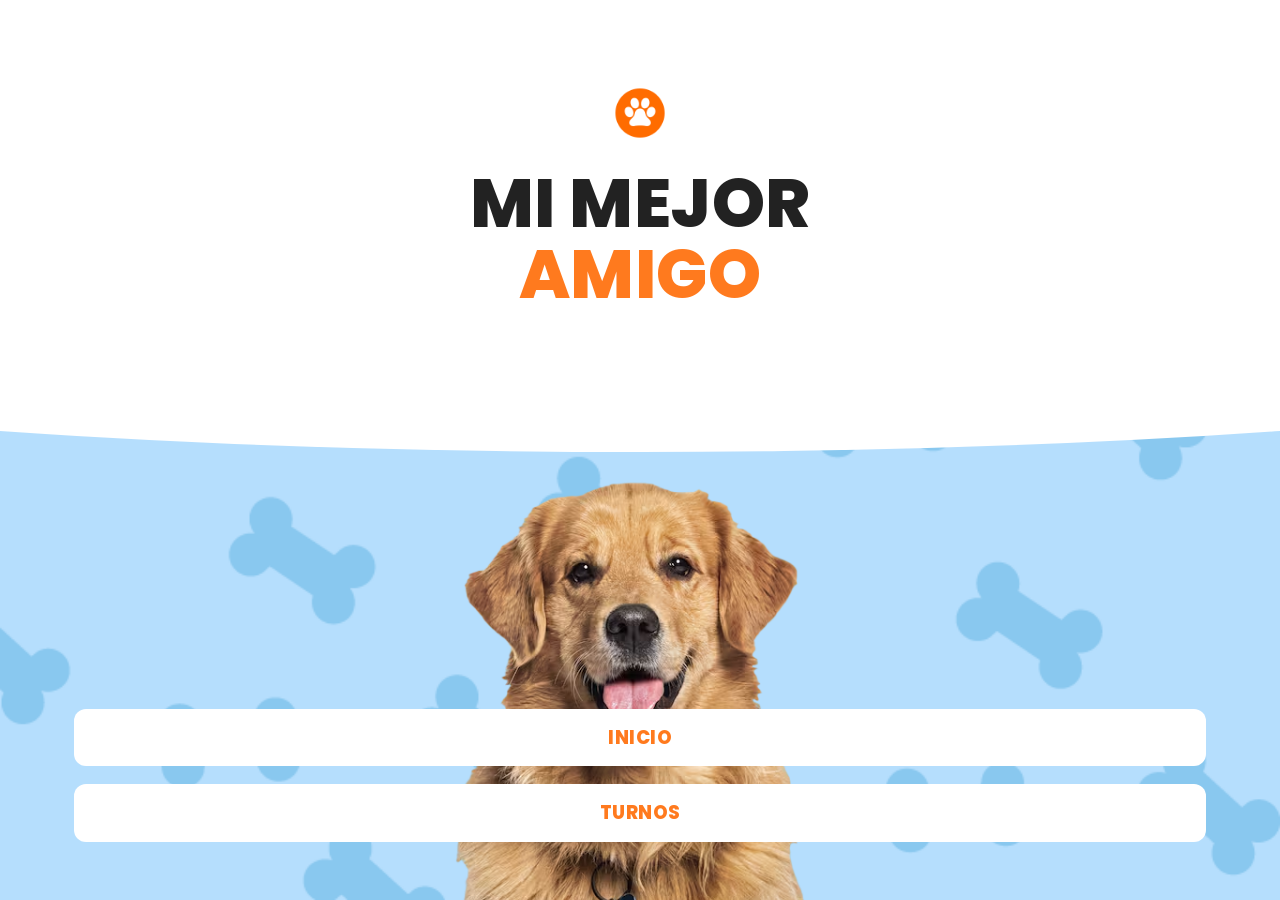
<file: index.html>
<!DOCTYPE html>
<html lang="es">
<head>
  <meta charset="UTF-8">
  <meta name="viewport" content="width=device-width, initial-scale=1.0">
  <title>Mi Mejor Amigo | Bienvenida</title>

  <!-- Bootstrap 5 -->
  <link href="https://cdn.jsdelivr.net/npm/bootstrap@5.3.3/dist/css/bootstrap.min.css" rel="stylesheet">

  <!-- Google Fonts -->
  <link rel="preconnect" href="https://fonts.googleapis.com">
  <link href="https://fonts.googleapis.com/css2?family=Poppins:wght@500;700;800&display=swap" rel="stylesheet">

  <!-- Nuestro CSS -->
  <link rel="stylesheet" href="css/style.css">
</head>
<body>

  <main class="welcome-page">

    <!-- SECCIÓN SUPERIOR: LOGO + TÍTULO -->
    <header class="top-section">
      <figure class="icon-circle">
        <img src="img/iconos/icono-pata.png" alt="Icono pata Mi Mejor Amigo">
      </figure>

      <h1 class="brand-title">
        MI MEJOR<br>
        <span class="brand-highlight">AMIGO</span>
      </h1>
    </header>

    <!-- SECCIÓN INFERIOR: FONDO CELESTE + PERRO + BOTONES -->
    <section class="bottom-section">

      <!-- Forma blanca orgánica detrás del perro -->
      <span class="white-blob" aria-hidden="true"></span>

      <!-- Foto del perro -->
      <img src="img/animales/perro.png" alt="Perro labrador" class="dog-img">

      <!-- Botones -->
      <nav class="welcome-buttons">
        <a href="inicio.html" class="btn-welcome">INICIO</a>
        <a href="inicio.html#turnos" class="btn-welcome">TURNOS</a>
      </nav>

    </section>

  </main>

  <script src="https://cdn.jsdelivr.net/npm/bootstrap@5.3.3/dist/js/bootstrap.bundle.min.js"></script>
</body>
</html>
</file>
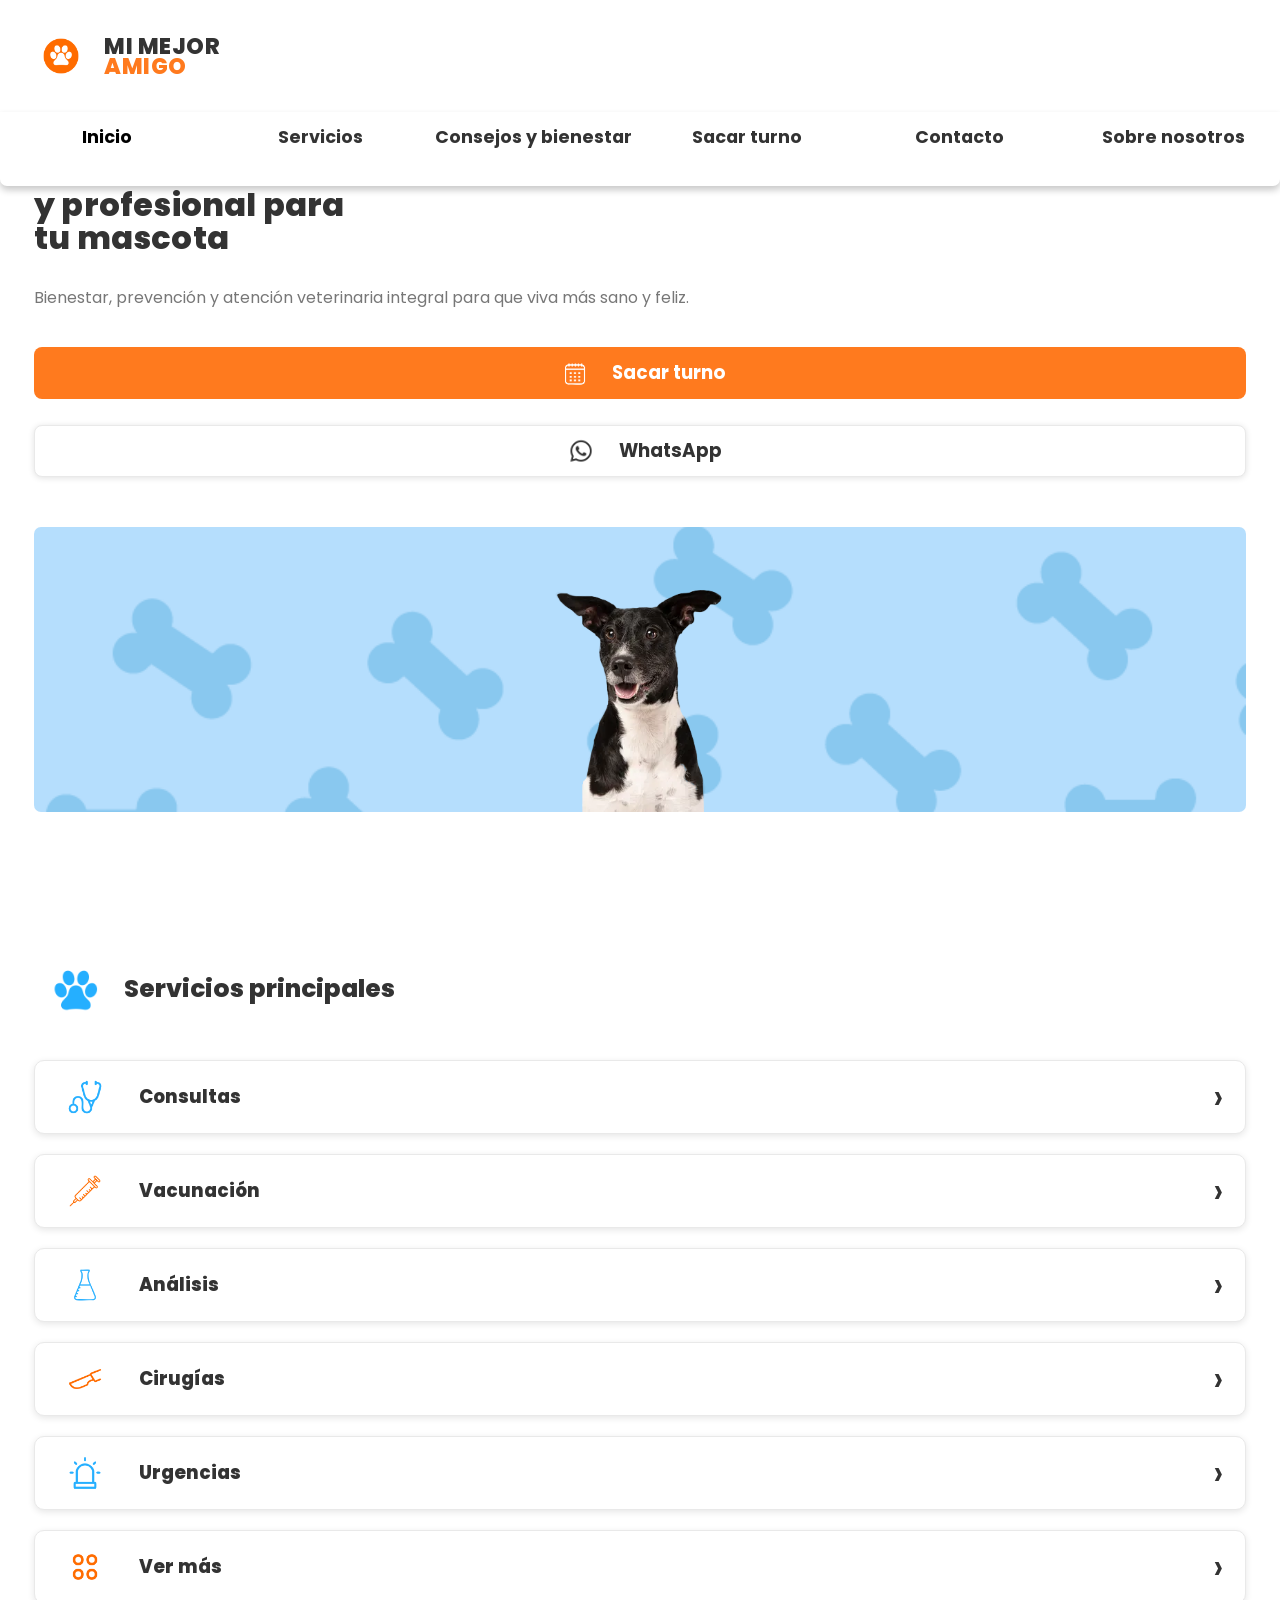
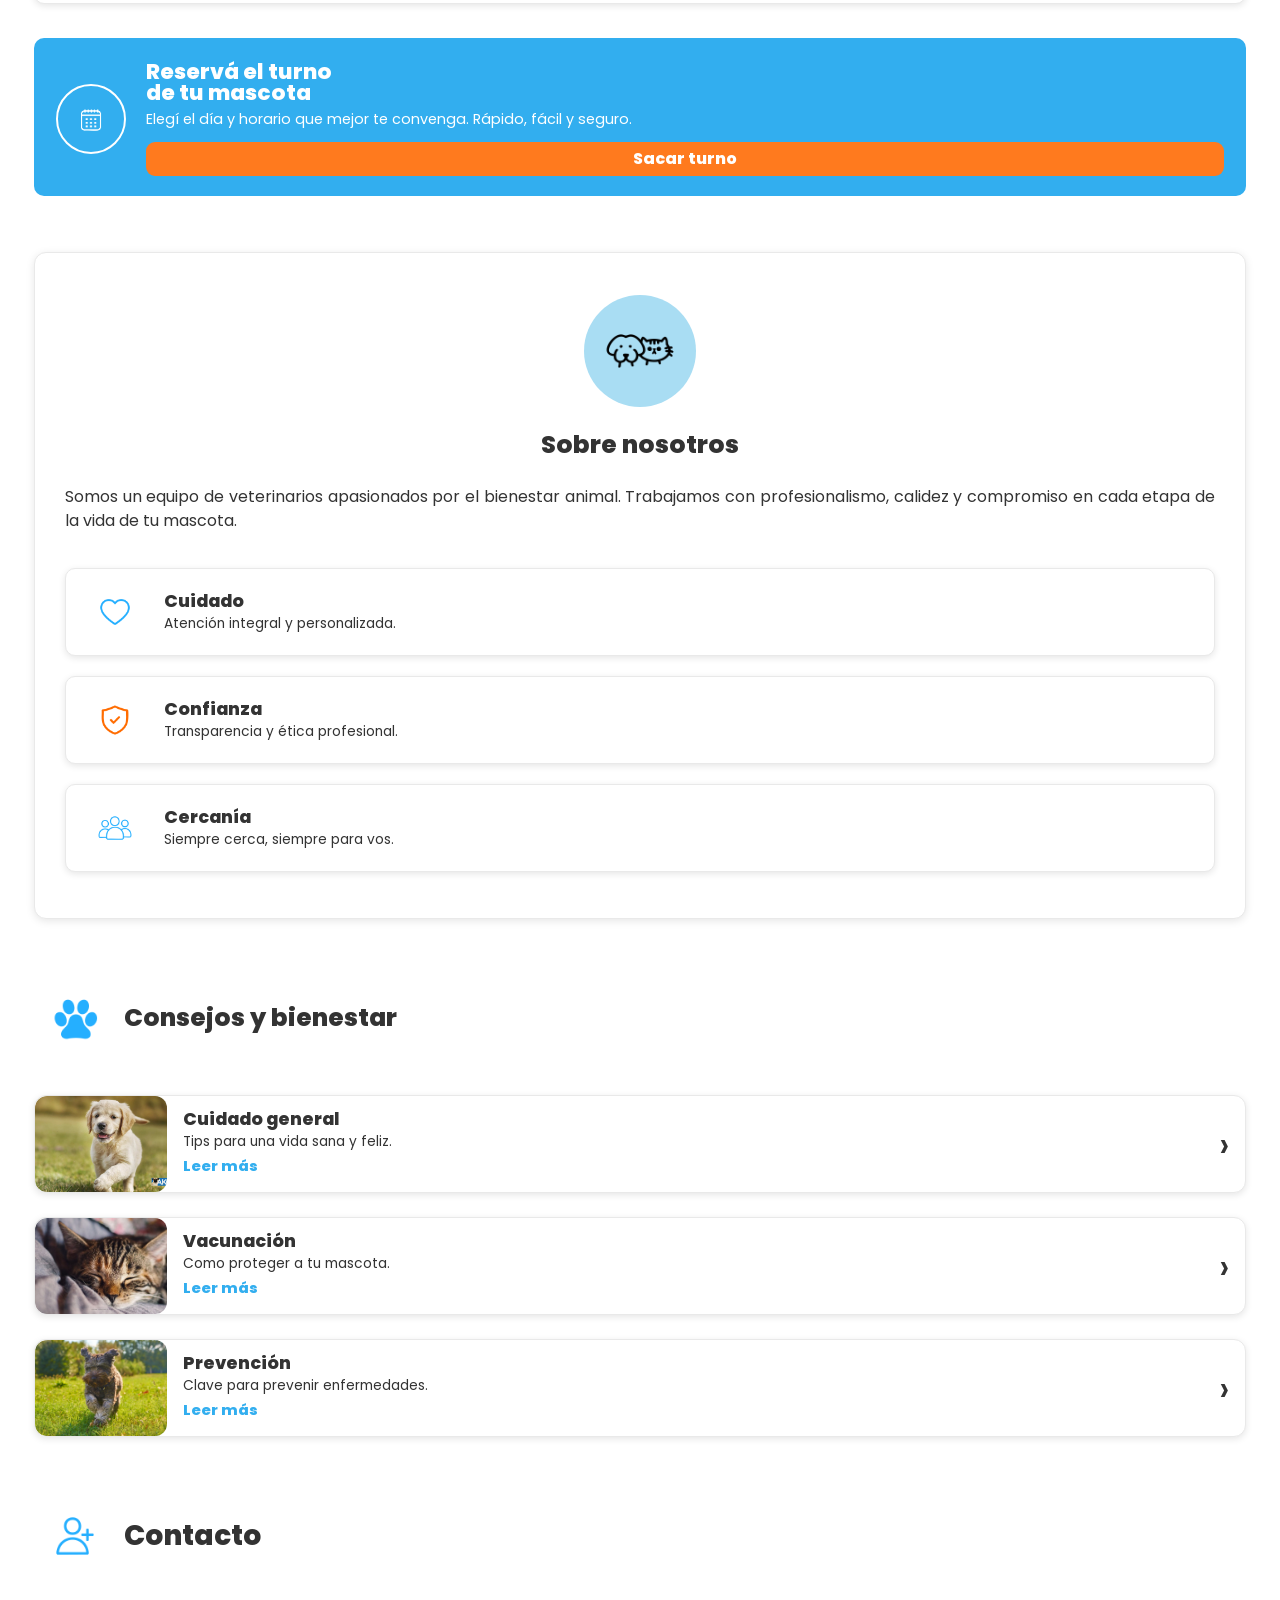
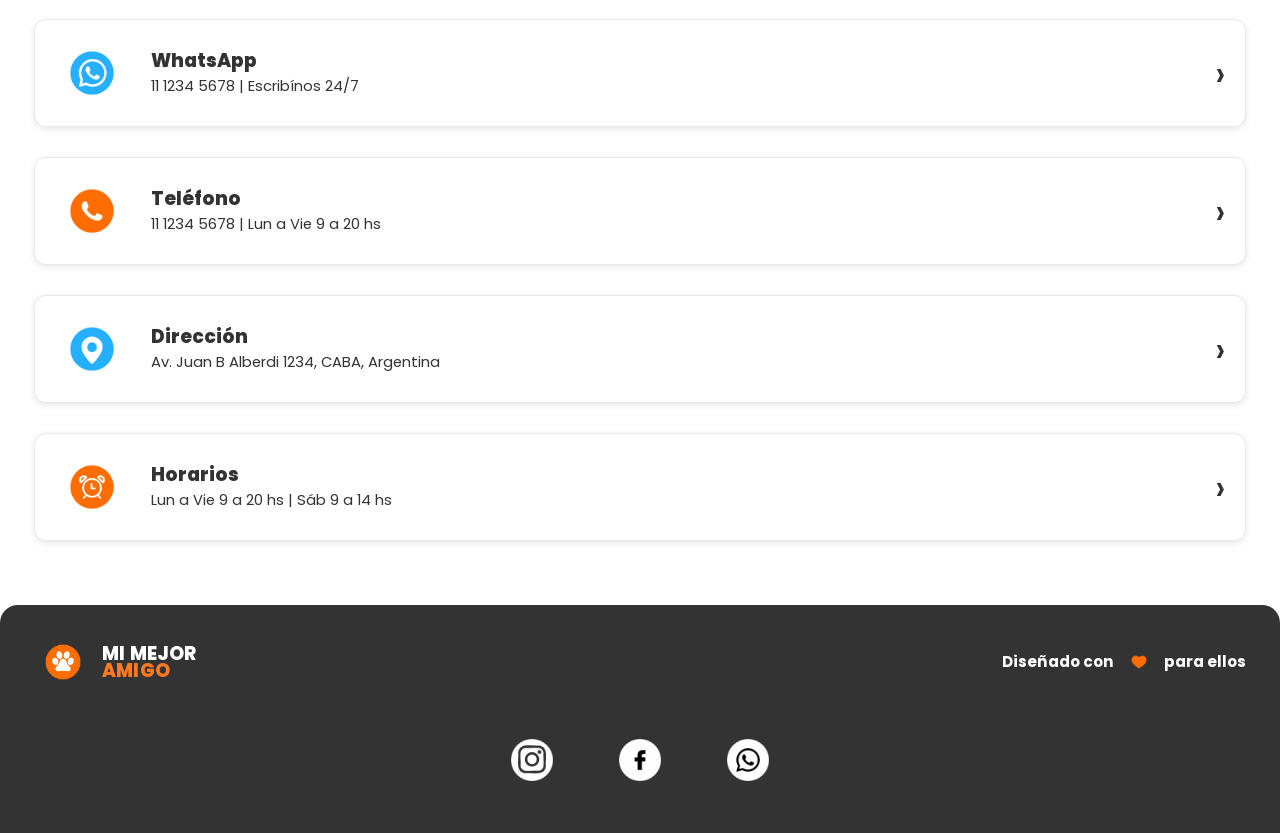
<file: inicio.html>
<!DOCTYPE html>
<html lang="es">

<head>
    <meta charset="UTF-8">
    <meta name="viewport" content="width=device-width, initial-scale=1.0">

    <title>Mi Mejor Amigo - Inicio</title>

    <!-- Bootstrap CSS -->
    <link href="https://cdn.jsdelivr.net/npm/bootstrap@5.3.3/dist/css/bootstrap.min.css" rel="stylesheet">

    <!-- Google Fonts -->
    <link rel="preconnect" href="https://fonts.googleapis.com">
    <link rel="preconnect" href="https://fonts.gstatic.com" crossorigin>
    <link href="https://fonts.googleapis.com/css2?family=Poppins:wght@400;500;600;700;800&display=swap"
        rel="stylesheet">

    <!-- CSS propio -->
    <link rel="stylesheet" href="css/inicio.css">
</head>

<body>

    <!-- NAVBAR BOOTSTRAP -->
    <nav class="navbar navbar-expand-lg fixed-top navbar-mi-amigo">
        <div class="container-fluid navbar-contenido">

            <a class="navbar-brand marca-navbar" href="#inicio">
                <img src="img/iconos/icono-pata.png" alt="Ícono de pata" class="icono-navbar">

                <span class="texto-marca">
                    <span class="marca-linea-uno">MI MEJOR</span>
                    <span class="marca-linea-dos">AMIGO</span>
                </span>
            </a>

            <button class="navbar-toggler boton-menu" type="button" data-bs-toggle="collapse"
                data-bs-target="#navbarNav" aria-controls="navbarNav" aria-expanded="false" aria-label="Abrir menú">
                <span class="navbar-toggler-icon"></span>
            </button>

            <div class="collapse navbar-collapse menu-navbar" id="navbarNav">
                <ul class="navbar-nav ms-auto">
                    <li class="nav-item">
                        <a class="nav-link active" href="#inicio">Inicio</a>
                    </li>

                    <li class="nav-item">
                        <a class="nav-link" href="#servicios">Servicios</a>
                    </li>

                    <li class="nav-item">
                        <a class="nav-link" href="#consejos">Consejos y bienestar</a>
                    </li>

                    <li class="nav-item">
                        <a class="nav-link" href="#turnos">Sacar turno</a>
                    </li>

                    <li class="nav-item">
                        <a class="nav-link" href="#contacto">Contacto</a>
                    </li>

                    <li class="nav-item">
                        <a class="nav-link" href="#sobre-nosotros">Sobre nosotros</a>
                    </li>
                </ul>
            </div>

        </div>
    </nav>

    <!-- CONTENIDO PRINCIPAL -->
    <main class="pagina-turnos">

        <!-- SECCIÓN INICIO / HERO -->
        <section id="inicio" class="hero-turnos">

            <h1 class="titulo-principal">
                <span class="titulo-celeste">Cuidado cercano</span>
                <span class="titulo-oscuro">y profesional para</span>
                <span class="titulo-oscuro">tu mascota</span>
            </h1>

            <p class="texto-descripcion">
                Bienestar, prevención y atención veterinaria integral para que viva más sano y feliz.
            </p>

            <section class="acciones-turnos">

                <a href="#turnos" class="boton boton-turno">
                    <img src="img/iconos/calendario-blanco.png" alt="Calendario" class="icono-boton">
                    Sacar turno
                </a>

                <a href="#contacto" class="boton boton-whatsapp">
                    <img src="img/iconos/whatsapp-gris.png" alt="WhatsApp" class="icono-boton">
                    WhatsApp
                </a>

            </section>

            <figure class="imagen-mascota">
                <img src="img/animales/perro-2.png" alt="Perro" class="perro-turnos">
            </figure>

        </section>

        <!-- SECCIÓN SERVICIOS -->
        <section id="servicios" class="seccion-servicios">

            <div class="encabezado-seccion">
                <img src="img/iconos/pata-azul.png" alt="Ícono de pata" class="icono-seccion">
                <h2>Servicios principales</h2>
            </div>

            <div class="lista-servicios">

                <a href="#" class="card-servicio">
                    <img src="img/iconos/estetoscopio-azul.png" alt="Ícono de consultas" class="icono-servicio">
                    <span>Consultas</span>
                    <span class="flecha-card">›</span>
                </a>

                <a href="#" class="card-servicio">
                    <img src="img/iconos/jeringa-naranja.png" alt="Ícono de vacunación" class="icono-servicio">
                    <span>Vacunación</span>
                    <span class="flecha-card">›</span>
                </a>

                <a href="#" class="card-servicio">
                    <img src="img/iconos/análisis-azul.png" alt="Ícono de análisis" class="icono-servicio">
                    <span>Análisis</span>
                    <span class="flecha-card">›</span>
                </a>

                <a href="#" class="card-servicio">
                    <img src="img/iconos/cirugia-naranja.png" alt="Ícono de cirugías" class="icono-servicio">
                    <span>Cirugías</span>
                    <span class="flecha-card">›</span>
                </a>

                <a href="#" class="card-servicio">
                    <img src="img/iconos/urgencia-azul.png" alt="Ícono de urgencias" class="icono-servicio">
                    <span>Urgencias</span>
                    <span class="flecha-card">›</span>
                </a>

                <a href="#" class="card-servicio">
                    <img src="img/iconos/vermás-naranja.png" alt="Ícono de ver más" class="icono-servicio">
                    <span>Ver más</span>
                    <span class="flecha-card">›</span>
                </a>

            </div>

            <aside id="turnos" class="cta-servicios-turno">
                <div class="cta-icono">
                    <img src="img/iconos/calendario-blanco.png" alt="Calendario">
                </div>

                <div class="cta-contenido">
                    <h3>Reservá el turno<br>de tu mascota</h3>
                    <p>Elegí el día y horario que mejor te convenga. Rápido, fácil y seguro.</p>
                    <a href="#turnos" class="boton-cta-turno">Sacar turno</a>
                </div>
            </aside>

        </section>

        <!-- SECCIÓN SOBRE NOSOTROS -->
        <section id="sobre-nosotros" class="seccion-sobre-nosotros">

            <article class="card-sobre-nosotros">

                <div class="circulo-sobre-nosotros">
                    <img src="img/iconos/sobre-nosotros.png" alt="Ícono de perro y gato" class="icono-sobre-nosotros">
                </div>

                <h2>Sobre nosotros</h2>

                <p class="texto-sobre-nosotros">
                    Somos un equipo de veterinarios apasionados por el bienestar animal. Trabajamos con profesionalismo,
                    calidez y compromiso en cada etapa de la vida de tu mascota.
                </p>

                <div class="lista-valores">

                    <article class="card-valor">
                        <img src="img/iconos/corazón-azul.png" alt="Ícono cuidado" class="icono-valor">

                        <div class="texto-valor">
                            <h3>Cuidado</h3>
                            <p>Atención integral y personalizada.</p>
                        </div>
                    </article>

                    <article class="card-valor">
                        <img src="img/iconos/escudo-naranja.png" alt="Ícono confianza" class="icono-valor">

                        <div class="texto-valor">
                            <h3>Confianza</h3>
                            <p>Transparencia y ética profesional.</p>
                        </div>
                    </article>

                    <article class="card-valor">
                        <img src="img/iconos/cercanía-azul.png" alt="Ícono cercanía" class="icono-valor">

                        <div class="texto-valor">
                            <h3>Cercanía</h3>
                            <p>Siempre cerca, siempre para vos.</p>
                        </div>
                    </article>

                </div>

            </article>

        </section>

        <!-- SECCIÓN CONSEJOS -->
        <section id="consejos" class="seccion-consejos">

            <div class="encabezado-consejos">
                <img src="img/iconos/pata-azul.png" alt="Ícono de pata" class="icono-consejos">
                <h2>Consejos y bienestar</h2>
            </div>

            <div class="lista-consejos">

                <article class="card-consejo">
                    <img src="img/animales/imagen-consejo-1.jpg" alt="Perro corriendo" class="imagen-consejo">

                    <div class="contenido-consejo">
                        <h3>Cuidado general</h3>
                        <p>Tips para una vida sana y feliz.</p>
                        <a href="#">Leer más</a>
                    </div>

                    <span class="flecha-card">›</span>
                </article>

                <article class="card-consejo">
                    <img src="img/animales/imagen-consejo-2.jpg" alt="Gato descansando" class="imagen-consejo">

                    <div class="contenido-consejo">
                        <h3>Vacunación</h3>
                        <p>Como proteger a tu mascota.</p>
                        <a href="#">Leer más</a>
                    </div>

                    <span class="flecha-card">›</span>
                </article>

                <article class="card-consejo">
                    <img src="img/animales/imagen-consejo-3.jpg" alt="Perro en el pasto" class="imagen-consejo">

                    <div class="contenido-consejo">
                        <h3>Prevención</h3>
                        <p>Clave para prevenir enfermedades.</p>
                        <a href="#">Leer más</a>
                    </div>

                    <span class="flecha-card">›</span>
                </article>

            </div>

        </section>

        <!-- SECCIÓN CONTACTO -->
        <section id="contacto" class="seccion-contacto">

            <div class="encabezado-contacto">
                <img src="img/iconos/contacto-azul.png" alt="Ícono de contacto" class="icono-titulo-seccion">
                <h2>Contacto</h2>
            </div>

            <div class="lista-contacto">

                <a href="#" class="card-contacto">
                    <img src="img/iconos/whatsapp-celeste.png" alt="Ícono WhatsApp" class="icono-contacto-card">

                    <div class="contenido-contacto">
                        <h3>WhatsApp</h3>
                        <p>11 1234 5678 | Escribínos 24/7</p>
                    </div>

                    <span class="flecha-card">›</span>
                </a>

                <a href="#" class="card-contacto">
                    <img src="img/iconos/teléfono-naranja.png" alt="Ícono teléfono" class="icono-contacto-card">

                    <div class="contenido-contacto">
                        <h3>Teléfono</h3>
                        <p>11 1234 5678 | Lun a Vie 9 a 20 hs</p>
                    </div>

                    <span class="flecha-card">›</span>
                </a>

                <a href="#" class="card-contacto">
                    <img src="img/iconos/dirección-celeste.png" alt="Ícono dirección" class="icono-contacto-card">

                    <div class="contenido-contacto">
                        <h3>Dirección</h3>
                        <p>Av. Juan B Alberdi 1234, CABA, Argentina</p>
                    </div>

                    <span class="flecha-card">›</span>
                </a>

                <a href="#" class="card-contacto">
                    <img src="img/iconos/horarios-naranja.png" alt="Ícono horarios" class="icono-contacto-card">

                    <div class="contenido-contacto">
                        <h3>Horarios</h3>
                        <p>Lun a Vie 9 a 20 hs | Sáb 9 a 14 hs</p>
                    </div>

                    <span class="flecha-card">›</span>
                </a>

            </div>

        </section>

    </main>

    <!-- FOOTER -->
    <footer class="footer-mi-amigo">

        <div class="footer-superior">

            <div class="footer-logo">
                <img src="img/iconos/icono-pata.png" alt="Ícono de pata" class="icono-footer-logo">

                <span class="footer-texto-logo">
                    <span class="marca-footer-linea-uno">MI MEJOR</span>
                    <span class="marca-footer-linea-dos">AMIGO</span>
                </span>
            </div>

            <p class="frase-footer">
                Diseñado con
                <img src="img/iconos/corazón-naranja.png" alt="Corazón" class="icono-corazon-footer">
                para ellos
            </p>

        </div>

        <div class="footer-redes">
            <a href="#" aria-label="Instagram">
                <img src="img/iconos/instagram-negro.png" alt="Instagram" class="icono-red-footer">
            </a>

            <a href="#" aria-label="Facebook">
                <img src="img/iconos/facebook-negro.png" alt="Facebook" class="icono-red-footer">
            </a>

            <a href="#" aria-label="WhatsApp">
                <img src="img/iconos/whatsapp-negro.png" alt="WhatsApp" class="icono-red-footer">
            </a>
        </div>

    </footer>

    <!-- Bootstrap JS -->
    <script src="https://cdn.jsdelivr.net/npm/bootstrap@5.3.3/dist/js/bootstrap.bundle.min.js"></script>

    <!-- JS propio -->
    <script src="js/main.js"></script>

</body>

</html>
</file>
<file: css/style.css>
/* ============================================
   style.css - SOLO CELULARES
   ============================================ */

:root {
  --naranja: #FF7A1E;
  --celeste: #A9DDF3;
  --texto-oscuro: #222222;
  --blanco: #FFFFFF;
}

* {
  margin: 0;
  padding: 0;
  box-sizing: border-box;
}

html,
body {
  width: 100%;
  min-height: 100%;
}

body {
  font-family: 'Poppins', sans-serif;
  background: var(--celeste);
}

/* ============================================
   CONTENEDOR GENERAL
   ============================================ */

main.welcome-page {
  position: relative;
  width: 100%;
  min-height: 100svh;
  height: 100svh;
  overflow: hidden;
  background: var(--celeste);
}

/* ============================================
   SECCIÓN SUPERIOR: LOGO + TÍTULO
   ============================================ */

header.top-section {
  position: absolute;
  top: clamp(56px, 8svh, 78px);
  left: 0;
  width: 100%;
  z-index: 5;
  background: transparent;
  text-align: center;
  padding: 0 5vw;
}

/* LOGO */

figure.icon-circle {
  margin: 0 auto clamp(10px, 1.6svh, 14px);
  line-height: 0;
}

figure.icon-circle img {
  width: clamp(64px, 18vw, 82px);
  height: auto;
}

/* TÍTULO */

h1.brand-title {
  font-size: clamp(2.65rem, 11vw, 4.25rem);
  font-weight: 800;
  color: var(--texto-oscuro);
  line-height: 1.05;
  letter-spacing: 0.5px;
}

span.brand-highlight {
  color: var(--naranja);
}

/* ============================================
   FONDO CELESTE CON HUESITOS
   ============================================ */

section.bottom-section {
  position: absolute;
  inset: 0;
  background-image: url('../img/fondo-huesos.png');
  background-color: var(--celeste);
  background-size: cover;
  background-position: center bottom;
  overflow: hidden;
}

/* Zona blanca superior para separar logo/título del fondo celeste */

section.bottom-section::before {
  content: "";
  position: absolute;
  top: 0;
  left: 0;
  width: 100%;
  height: clamp(330px, 48svh, 410px);
  background: var(--blanco);
  z-index: 0;
}

/* ============================================
   CÍRCULO / FORMA BLANCA SUPERIOR
   ============================================ */

span.white-blob {
  position: absolute;
  top: clamp(-250px, -28svh, -185px);
  left: 50%;
  transform: translateX(-50%);
  width: 230%;
  height: clamp(600px, 78svh, 720px);
  background: var(--blanco);
  border-radius: 0 0 50% 50% / 0 0 30% 30%;
  z-index: 1;
  display: block;
}

/* ============================================
   PERRO
   ============================================ */

img.dog-img {
  position: absolute;
  bottom: clamp(-86px, -10svh, -58px);
  left: 50%;
  transform: translateX(-50%);
  width: clamp(560px, 172vw, 720px);
  max-width: none;
  height: auto;
  z-index: 2;
}

/* ============================================
   BOTONES
   ============================================ */

nav.welcome-buttons {
  position: absolute;
  bottom: clamp(34px, 6.5svh, 58px);
  left: 0;
  right: 0;
  z-index: 4;
  padding: 0 clamp(58px, 15vw, 74px);

  display: flex;
  flex-direction: column;
  gap: clamp(14px, 2svh, 18px);
}

a.btn-welcome {
  display: block;
  background: var(--blanco);
  color: var(--naranja);
  text-align: center;
  text-decoration: none;
  font-weight: 800;
  font-size: clamp(1rem, 4.3vw, 1.15rem);
  letter-spacing: 0.5px;
  padding: clamp(12px, 1.8svh, 15px) 0;
  border-radius: 12px;
  box-shadow: none;
}

a.btn-welcome:active {
  transform: scale(0.97);
}

/* ============================================
   PANTALLAS MÁS BAJAS
   Se achican elementos, pero mantienen la composición
   ============================================ */

@media (max-height: 760px) {
  header.top-section {
    top: clamp(42px, 6.5svh, 58px);
  }

  figure.icon-circle img {
    width: clamp(56px, 16vw, 70px);
  }

  h1.brand-title {
    font-size: clamp(2.25rem, 9.8vw, 3.35rem);
  }

  section.bottom-section::before {
    height: clamp(285px, 45svh, 345px);
  }

  span.white-blob {
    top: clamp(-230px, -30svh, -185px);
    height: clamp(550px, 76svh, 660px);
  }

  img.dog-img {
    bottom: clamp(-96px, -13svh, -70px);
    width: clamp(510px, 165vw, 650px);
  }

  nav.welcome-buttons {
    bottom: clamp(28px, 5.5svh, 44px);
  }

  a.btn-welcome {
    padding: 11px 0;
    font-size: 0.95rem;
  }
}

@media (max-height: 700px) {
  header.top-section {
    top: clamp(34px, 5.5svh, 48px);
  }

  figure.icon-circle img {
    width: clamp(50px, 14vw, 62px);
  }

  h1.brand-title {
    font-size: clamp(2rem, 8.8vw, 2.8rem);
  }

  section.bottom-section::before {
    height: clamp(250px, 43svh, 310px);
  }

  span.white-blob {
    top: clamp(-215px, -31svh, -175px);
    height: clamp(500px, 74svh, 610px);
  }

  img.dog-img {
    bottom: clamp(-105px, -15svh, -78px);
    width: clamp(470px, 158vw, 610px);
  }

  nav.welcome-buttons {
    bottom: clamp(24px, 5svh, 38px);
    gap: 12px;
  }

  a.btn-welcome {
    padding: 10px 0;
    font-size: 0.88rem;
  }
}

@media (max-height: 640px) {
  header.top-section {
    top: 28px;
  }

  figure.icon-circle img {
    width: clamp(46px, 13vw, 56px);
  }

  h1.brand-title {
    font-size: clamp(1.8rem, 8vw, 2.45rem);
  }

  section.bottom-section::before {
    height: clamp(230px, 41svh, 285px);
  }

  span.white-blob {
    top: -200px;
    height: clamp(470px, 72svh, 560px);
  }

  img.dog-img {
    bottom: -112px;
    width: clamp(440px, 152vw, 560px);
  }

  nav.welcome-buttons {
    bottom: 20px;
    gap: 10px;
  }

  a.btn-welcome {
    padding: 9px 0;
    font-size: 0.82rem;
  }
}

/* ============================================
   CELULARES MUY ANGOSTOS
   ============================================ */

@media (max-width: 359px) {
  header.top-section {
    top: clamp(46px, 7svh, 62px);
  }

  figure.icon-circle img {
    width: clamp(52px, 16vw, 64px);
  }

  h1.brand-title {
    font-size: clamp(2rem, 9vw, 2.7rem);
  }

  img.dog-img {
    width: clamp(500px, 168vw, 620px);
    left: 50%;
  }

  nav.welcome-buttons {
    padding: 0 clamp(42px, 13vw, 58px);
  }
}
</file>
<file: css/inicio.css>
/* ============================================
   inicio.css - SOLO CELULARES
   ============================================ */

:root {
  --naranja: #FF7A1E;
  --celeste: #32AEEF;
  --celeste-fondo: #A9DDF3;
  --texto-oscuro: #333333;
  --texto-gris: #777777;
  --blanco: #FFFFFF;
  --borde-suave: #E9E9E9;
}

* {
  margin: 0;
  padding: 0;
  box-sizing: border-box;
}

html {
  scroll-behavior: smooth;
}

body {
  font-family: 'Poppins', sans-serif;
  background: var(--blanco);
  color: var(--texto-oscuro);
}

/* ============================================
   NAVBAR BOOTSTRAP PERSONALIZADO
   ============================================ */

.navbar-mi-amigo {
  background: var(--blanco);
  min-height: clamp(92px, 14vh, 112px);
  padding: 0;
  box-shadow: 0 2px 8px rgba(0, 0, 0, 0.12);
  z-index: 1050;
}

.navbar-contenido {
  position: relative;
  padding: 0 clamp(22px, 7vw, 32px);
  min-height: clamp(92px, 14vh, 112px);
  display: flex;
  align-items: center;
}

.marca-navbar {
  display: flex;
  align-items: center;
  gap: clamp(10px, 3vw, 14px);
  text-decoration: none;
  margin: 0;
  padding: 0;
}

/* ÍCONO DE PATA DEL NAVBAR */

.icono-navbar {
  width: clamp(48px, 13vw, 58px);
  min-width: clamp(48px, 13vw, 58px);
  height: auto;
  display: block;
}

.texto-marca {
  display: flex;
  flex-direction: column;
  justify-content: center;
  line-height: 0.9;
}

/* TEXTO MI MEJOR AMIGO */

.marca-linea-uno,
.marca-linea-dos {
  display: block;
  font-weight: 800;
  letter-spacing: 0.5px;
  font-size: clamp(1.15rem, 4.8vw, 1.4rem);
}

.marca-linea-uno {
  color: var(--texto-oscuro);
}

.marca-linea-dos {
  color: var(--naranja);
}

/* BOTÓN HAMBURGUESA */

.boton-menu {
  border: none;
  padding: 0;
  margin-left: auto;
  position: relative;
  width: 38px;
  height: 38px;
  z-index: 1060;
}

.boton-menu:focus {
  box-shadow: none;
}

.navbar-toggler-icon {
  width: 34px;
  height: 34px;
  background-size: 100%;
}

/* Cambia la hamburguesa por una X cuando el menú está abierto */

.boton-menu[aria-expanded="true"] .navbar-toggler-icon {
  background-image: none;
  position: relative;
}

.boton-menu[aria-expanded="true"] .navbar-toggler-icon::before,
.boton-menu[aria-expanded="true"] .navbar-toggler-icon::after {
  content: "";
  position: absolute;
  top: 16px;
  left: 4px;
  width: 27px;
  height: 3px;
  background: var(--texto-oscuro);
  border-radius: 4px;
}

.boton-menu[aria-expanded="true"] .navbar-toggler-icon::before {
  transform: rotate(45deg);
}

.boton-menu[aria-expanded="true"] .navbar-toggler-icon::after {
  transform: rotate(-45deg);
}

/* ============================================
   MENÚ DESPLEGABLE CENTRADO
   ============================================ */

.menu-navbar {
  position: absolute;
  top: 100%;
  left: 0;
  right: 0;
  background: var(--blanco);
  margin-top: 0;
  padding: 4px 0 28px;
  border-radius: 0 0 7px 7px;
  box-shadow: 0 4px 7px rgba(0, 0, 0, 0.22);
  z-index: 1055;
}

.menu-navbar .navbar-nav {
  width: 100%;
  align-items: center;
  justify-content: center;
  text-align: center;
  padding-top: 0;
}

.menu-navbar .nav-item {
  width: 100%;
  text-align: center;
}

.menu-navbar .nav-link {
  font-weight: 700;
  color: var(--texto-oscuro);
  text-align: center;
  font-size: clamp(0.95rem, 4vw, 1.1rem);
  padding: 8px 0;
}

/* ============================================
   FONDO OSCURECIDO CUANDO SE ABRE EL MENÚ
   ============================================ */

.pagina-turnos {
  position: relative;
}

.pagina-turnos::before {
  content: "";
  position: fixed;
  inset: 0;
  background: rgba(0, 0, 0, 0);
  pointer-events: none;
  z-index: 1030;
  transition: background 0.2s ease;
}

/* Cuando el menú Bootstrap está abierto, oscurece el fondo */

.navbar-mi-amigo:has(.menu-navbar.show) + .pagina-turnos::before {
  background: rgba(0, 0, 0, 0.38);
}

/* ============================================
   CONTENIDO GENERAL
   ============================================ */

.pagina-turnos {
  width: 100%;
  min-height: 100svh;
  background: var(--blanco);
  padding-top: clamp(92px, 14vh, 112px);
  overflow-x: hidden;
}

.hero-turnos {
  width: 100%;
  min-height: calc(100svh - clamp(92px, 14vh, 112px));
  padding: clamp(28px, 5vh, 42px) clamp(24px, 7vw, 34px) 0;
  scroll-margin-top: clamp(92px, 14vh, 112px);
}

/* ============================================
   TEXTO PRINCIPAL
   ============================================ */

.titulo-principal {
  margin: 0;
  font-weight: 800;
  line-height: 1.05;
  letter-spacing: 0.2px;
}

.titulo-principal span {
  display: block;
}

.titulo-celeste {
  color: var(--celeste);
  font-size: clamp(1.65rem, 7.7vw, 2rem);
}

.titulo-oscuro {
  color: var(--texto-oscuro);
  font-size: clamp(1.65rem, 7.7vw, 2rem);
}

.texto-descripcion {
  width: 82%;
  margin-top: clamp(24px, 5vh, 34px);
  color: var(--texto-gris);
  font-size: clamp(0.86rem, 3.8vw, 1rem);
  font-weight: 400;
  line-height: 1.15;
}

/* ============================================
   BOTONES
   ============================================ */

.acciones-turnos {
  margin-top: clamp(30px, 5vh, 40px);
  display: flex;
  flex-direction: column;
  gap: clamp(20px, 3.5vh, 26px);
}

.boton {
  width: 100%;
  min-height: clamp(44px, 7vh, 52px);
  border-radius: 8px;
  text-decoration: none;
  font-weight: 700;
  font-size: clamp(1rem, 4.5vw, 1.15rem);
  display: flex;
  align-items: center;
  justify-content: center;
  gap: clamp(12px, 3vw, 16px);
}

.boton-turno {
  background: var(--naranja);
  color: var(--blanco);
}

.boton-whatsapp {
  background: var(--blanco);
  color: var(--texto-oscuro);
  border: 1px solid var(--borde-suave);
  box-shadow: 0 1px 6px rgba(0, 0, 0, 0.12);
}

/* ÍCONOS DE LOS BOTONES */

.icono-boton {
  width: clamp(36px, 9vw, 44px);
  min-width: clamp(36px, 9vw, 44px);
  height: auto;
  display: block;
}

.boton-turno .icono-boton {
  width: clamp(34px, 8.5vw, 42px);
  min-width: clamp(34px, 8.5vw, 42px);
}

.boton-whatsapp .icono-boton {
  width: clamp(36px, 9vw, 44px);
  min-width: clamp(36px, 9vw, 44px);
}

/* ============================================
   IMAGEN DEL PERRO CON FONDO DE HUESOS
   ============================================ */

.imagen-mascota {
  width: 100%;
  height: clamp(225px, 35vh, 285px);
  margin-top: clamp(38px, 5.5vh, 52px);
  margin-bottom: 0;
  border-radius: 7px;
  overflow: hidden;
  position: relative;
  background-color: var(--celeste-fondo);
  background-image: url('../img/fondo-huesos.png');
  background-size: cover;
  background-position: center;
}

.perro-turnos {
  position: absolute;
  left: 50%;
  bottom: 0;
  transform: translateX(-50%);
  width: clamp(175px, 55vw, 230px);
  height: auto;
  display: block;
}

/* ============================================
   SECCIÓN SERVICIOS
   ============================================ */

.seccion-servicios {
  width: 100%;
  padding: clamp(34px, 6vh, 48px) clamp(24px, 7vw, 34px) clamp(40px, 7vh, 56px);
  background: var(--blanco);
  scroll-margin-top: clamp(92px, 14vh, 112px);
}

.encabezado-seccion {
  display: flex;
  align-items: center;
  gap: 8px;
  margin-bottom: 30px;
}

.icono-seccion {
  width: clamp(68px, 16vw, 82px);
  min-width: clamp(68px, 16vw, 82px);
  height: auto;
  display: block;
}

.encabezado-seccion h2 {
  margin: 0;
  color: var(--texto-oscuro);
  font-size: clamp(1.18rem, 5.1vw, 1.55rem);
  font-weight: 800;
  line-height: 1.05;
  white-space: nowrap;
}

/* LISTADO DE SERVICIOS */

.lista-servicios {
  display: flex;
  flex-direction: column;
  gap: 20px;
}

.card-servicio {
  width: 100%;
  min-height: 74px;
  padding: 0 22px;
  border: 1px solid var(--borde-suave);
  border-radius: 10px;
  background: var(--blanco);
  text-decoration: none;
  color: var(--texto-oscuro);
  display: flex;
  align-items: center;
  box-shadow: 0 2px 7px rgba(0, 0, 0, 0.10);
}

.card-servicio:active {
  transform: scale(0.98);
}

.icono-servicio {
  width: clamp(46px, 12vw, 56px);
  min-width: clamp(46px, 12vw, 56px);
  height: auto;
  display: block;
  margin-right: 26px;
}

.card-servicio span {
  font-size: clamp(0.98rem, 4.4vw, 1.15rem);
  font-weight: 800;
}

.flecha-card {
  margin-left: auto;
  font-size: 2.2rem !important;
  font-weight: 500 !important;
  line-height: 1;
  color: var(--texto-oscuro);
}

/* CTA DE TURNO */

.cta-servicios-turno {
  margin-top: 34px;
  background: var(--celeste);
  border-radius: 10px;
  padding: 24px 22px 20px;
  display: flex;
  align-items: center;
  gap: 20px;
  scroll-margin-top: clamp(92px, 14vh, 112px);
}

.cta-icono {
  width: 70px;
  min-width: 70px;
  height: 70px;
  border: 2px solid var(--blanco);
  border-radius: 50%;
  display: flex;
  align-items: center;
  justify-content: center;
}

.cta-icono img {
  width: 42px;
  height: auto;
  display: block;
}

.cta-contenido {
  width: 100%;
}

.cta-contenido h3 {
  margin: 0 0 8px;
  color: var(--blanco);
  font-size: clamp(1.15rem, 5.2vw, 1.35rem);
  font-weight: 800;
  line-height: 0.95;
}

.cta-contenido p {
  margin: 0 0 14px;
  color: var(--blanco);
  font-size: clamp(0.76rem, 3.4vw, 0.9rem);
  font-weight: 400;
  line-height: 1.2;
}

.boton-cta-turno {
  width: 100%;
  min-height: 34px;
  border-radius: 9px;
  background: var(--naranja);
  color: var(--blanco);
  text-decoration: none;
  font-size: clamp(0.88rem, 4vw, 1rem);
  font-weight: 800;
  display: flex;
  align-items: center;
  justify-content: center;
}

.boton-cta-turno:active {
  transform: scale(0.98);
}

/* ============================================
   SECCIÓN SOBRE NOSOTROS
   ============================================ */

.seccion-sobre-nosotros {
  width: 100%;
  padding: 0 clamp(24px, 7vw, 34px) clamp(44px, 7vh, 58px);
  background: var(--blanco);
  scroll-margin-top: clamp(92px, 14vh, 112px);
}

.card-sobre-nosotros {
  width: 100%;
  padding: clamp(30px, 6vh, 42px) clamp(22px, 6vw, 30px) clamp(34px, 6vh, 46px);
  border: 1px solid var(--borde-suave);
  border-radius: 12px;
  background: var(--blanco);
  box-shadow: 0 2px 8px rgba(0, 0, 0, 0.10);
}

.circulo-sobre-nosotros {
  width: clamp(92px, 24vw, 112px);
  height: clamp(92px, 24vw, 112px);
  margin: 0 auto 24px;
  border-radius: 50%;
  background: var(--celeste-fondo);
  display: flex;
  align-items: center;
  justify-content: center;
}

.icono-sobre-nosotros {
  width: 84%;
  height: auto;
  display: block;
}

.card-sobre-nosotros h2 {
  margin: 0;
  color: var(--texto-oscuro);
  font-size: clamp(1.25rem, 5.8vw, 1.55rem);
  font-weight: 800;
  line-height: 1.1;
  text-align: center;
}

.texto-sobre-nosotros {
  margin: 26px 0 34px;
  color: var(--texto-oscuro);
  font-size: clamp(0.86rem, 3.9vw, 1rem);
  font-weight: 400;
  line-height: 1.55;
  text-align: justify;
}

.lista-valores {
  display: flex;
  flex-direction: column;
  gap: 20px;
}

.card-valor {
  width: 100%;
  min-height: 66px;
  padding: 12px 18px;
  border: 1px solid var(--borde-suave);
  border-radius: 10px;
  background: var(--blanco);
  display: flex;
  align-items: center;
  box-shadow: 0 2px 7px rgba(0, 0, 0, 0.10);
}

.icono-valor {
  width: clamp(52px, 13vw, 62px);
  min-width: clamp(52px, 13vw, 62px);
  height: auto;
  display: block;
  margin-right: 18px;
}

.texto-valor h3 {
  margin: 0;
  color: var(--texto-oscuro);
  font-size: clamp(0.95rem, 4.3vw, 1.1rem);
  font-weight: 800;
  line-height: 1.1;
}

.texto-valor p {
  margin: 4px 0 0;
  color: var(--texto-oscuro);
  font-size: clamp(0.72rem, 3.2vw, 0.86rem);
  font-weight: 400;
  line-height: 1.2;
}

/* ============================================
   SECCIÓN CONSEJOS
   ============================================ */

.seccion-consejos {
  width: 100%;
  padding: 0 clamp(24px, 7vw, 34px) clamp(44px, 7vh, 58px);
  background: var(--blanco);
  scroll-margin-top: clamp(92px, 14vh, 112px);
}

.encabezado-consejos {
  display: flex;
  align-items: center;
  gap: 8px;
  margin-bottom: 36px;
}

.icono-consejos {
  width: clamp(68px, 16vw, 82px);
  min-width: clamp(68px, 16vw, 82px);
  height: auto;
  display: block;
}

.encabezado-consejos h2 {
  margin: 0;
  color: var(--texto-oscuro);
  font-size: clamp(1.18rem, 5.1vw, 1.55rem);
  font-weight: 800;
  line-height: 1.05;
  white-space: nowrap;
}

.lista-consejos {
  display: flex;
  flex-direction: column;
  gap: 24px;
}

.card-consejo {
  width: 100%;
  min-height: 96px;
  border: 1px solid var(--borde-suave);
  border-radius: 12px;
  background: var(--blanco);
  display: flex;
  align-items: center;
  overflow: hidden;
  box-shadow: 0 2px 7px rgba(0, 0, 0, 0.10);
}

.imagen-consejo {
  width: clamp(112px, 31vw, 132px);
  min-width: clamp(112px, 31vw, 132px);
  height: 96px;
  object-fit: cover;
  border-radius: 12px;
  display: block;
}

.contenido-consejo {
  padding: 0 12px 0 16px;
  flex: 1;
  min-width: 0;
}

.contenido-consejo h3 {
  margin: 0 0 4px;
  color: var(--texto-oscuro);
  font-size: clamp(0.95rem, 4.3vw, 1.1rem);
  font-weight: 800;
  line-height: 1.1;
}

.contenido-consejo p {
  margin: 0 0 4px;
  color: var(--texto-oscuro);
  font-size: clamp(0.72rem, 3.2vw, 0.86rem);
  font-weight: 400;
  line-height: 1.2;
}

.contenido-consejo a {
  color: var(--celeste);
  font-size: clamp(0.78rem, 3.5vw, 0.92rem);
  font-weight: 800;
  text-decoration: none;
  line-height: 1.1;
}

.card-consejo .flecha-card {
  margin-left: auto;
  margin-right: 16px;
  flex: 0 0 auto;
}

/* ============================================
   SECCIÓN CONTACTO
   ============================================ */

.seccion-contacto {
  width: 100%;
  padding: 0 clamp(24px, 7vw, 34px) clamp(48px, 8vh, 64px);
  background: var(--blanco);
  scroll-margin-top: clamp(92px, 14vh, 112px);
}

.encabezado-contacto {
  display: flex;
  align-items: center;
  gap: 8px;
  margin-bottom: 42px;
}

.icono-titulo-seccion {
  width: clamp(68px, 16vw, 82px);
  min-width: clamp(68px, 16vw, 82px);
  height: auto;
  display: block;
}

.encabezado-contacto h2 {
  margin: 0;
  color: var(--texto-oscuro);
  font-size: clamp(1.35rem, 6vw, 1.75rem);
  font-weight: 800;
  line-height: 1.05;
  white-space: nowrap;
}

.lista-contacto {
  display: flex;
  flex-direction: column;
  gap: 30px;
}

.card-contacto {
  width: 100%;
  min-height: 96px;
  padding: 16px 20px;
  border: 1px solid var(--borde-suave);
  border-radius: 12px;
  background: var(--blanco);
  color: var(--texto-oscuro);
  text-decoration: none;
  display: flex;
  align-items: center;
  box-shadow: 0 2px 7px rgba(0, 0, 0, 0.10);
}

.card-contacto:active {
  transform: scale(0.98);
}

.icono-contacto-card {
  width: clamp(62px, 16vw, 74px);
  min-width: clamp(62px, 16vw, 74px);
  height: auto;
  display: block;
  margin-right: 22px;
}

.contenido-contacto {
  flex: 1;
  min-width: 0;
}

.contenido-contacto h3 {
  margin: 0 0 6px;
  color: var(--texto-oscuro);
  font-size: clamp(1rem, 4.5vw, 1.18rem);
  font-weight: 800;
  line-height: 1.1;
}

.contenido-contacto p {
  margin: 0;
  color: var(--texto-oscuro);
  font-size: clamp(0.76rem, 3.4vw, 0.92rem);
  font-weight: 400;
  line-height: 1.2;
}

.card-contacto .flecha-card {
  margin-left: auto;
  flex: 0 0 auto;
}

/* ============================================
   FOOTER
   ============================================ */

.footer-mi-amigo {
  width: 100%;
  background: var(--texto-oscuro);
  border-radius: 18px 18px 0 0;
  padding: 28px clamp(24px, 7vw, 34px) 34px;
}

.footer-superior {
  display: flex;
  align-items: center;
  justify-content: space-between;
  gap: 12px;
  flex-wrap: nowrap;
}

.footer-logo {
  display: flex;
  align-items: center;
  gap: 10px;
  flex: 0 0 auto;
}

.icono-footer-logo {
  width: clamp(46px, 12vw, 58px);
  min-width: clamp(46px, 12vw, 58px);
  height: auto;
  display: block;
}

.footer-texto-logo {
  display: flex;
  flex-direction: column;
  line-height: 0.95;
}

.marca-footer-linea-uno,
.marca-footer-linea-dos {
  display: block;
  font-size: clamp(0.9rem, 3.9vw, 1.16rem);
  font-weight: 800;
  letter-spacing: 0.2px;
}

.marca-footer-linea-uno {
  color: var(--blanco);
  white-space: nowrap;
}

.marca-footer-linea-dos {
  color: var(--naranja);
}

.frase-footer {
  margin: 0;
  color: var(--blanco);
  font-size: clamp(0.74rem, 3.2vw, 0.95rem);
  font-weight: 700;
  line-height: 1.1;
  display: flex;
  align-items: center;
  justify-content: flex-end;
  gap: 7px;
  text-align: right;
  white-space: nowrap;
  flex: 1;
}

.icono-corazon-footer {
  width: clamp(28px, 7vw, 36px);
  min-width: clamp(28px, 7vw, 36px);
  height: auto;
  display: block;
}

.footer-redes {
  margin-top: 30px;
  display: flex;
  align-items: center;
  justify-content: center;
  gap: 30px;
}

.footer-redes a {
  display: flex;
  align-items: center;
  justify-content: center;
  text-decoration: none;
}

.icono-red-footer {
  width: clamp(64px, 16vw, 78px);
  min-width: clamp(64px, 16vw, 78px);
  height: auto;
  display: block;
}

/* ============================================
   AJUSTES RESPONSIVE POR ALTURA
   ============================================ */

@media (max-height: 760px) {
  .navbar-mi-amigo {
    min-height: 88px;
  }

  .navbar-contenido {
    min-height: 88px;
  }

  .pagina-turnos {
    padding-top: 88px;
  }

  .hero-turnos {
    min-height: calc(100svh - 88px);
    padding-top: 26px;
  }

  .texto-descripcion {
    margin-top: 22px;
  }

  .acciones-turnos {
    margin-top: 28px;
    gap: 18px;
  }

  .imagen-mascota {
    margin-top: 34px;
    height: 220px;
  }

  .perro-turnos {
    width: 190px;
  }
}

@media (max-height: 700px) {
  .navbar-mi-amigo {
    min-height: 82px;
  }

  .navbar-contenido {
    min-height: 82px;
  }

  .pagina-turnos {
    padding-top: 82px;
  }

  .hero-turnos {
    min-height: calc(100svh - 82px);
    padding-top: 22px;
  }

  .titulo-celeste,
  .titulo-oscuro {
    font-size: clamp(1.45rem, 6.8vw, 1.75rem);
  }

  .texto-descripcion {
    margin-top: 18px;
    font-size: 0.82rem;
  }

  .acciones-turnos {
    margin-top: 24px;
    gap: 16px;
  }

  .boton {
    min-height: 42px;
    font-size: 0.95rem;
  }

  .icono-boton {
    width: 34px;
    min-width: 34px;
  }

  .boton-turno .icono-boton {
    width: 32px;
    min-width: 32px;
  }

  .boton-whatsapp .icono-boton {
    width: 34px;
    min-width: 34px;
  }

  .imagen-mascota {
    margin-top: 30px;
    height: 205px;
  }

  .perro-turnos {
    width: 178px;
  }
}

@media (max-height: 640px) {
  .navbar-mi-amigo {
    min-height: 76px;
  }

  .navbar-contenido {
    min-height: 76px;
  }

  .pagina-turnos {
    padding-top: 76px;
  }

  .hero-turnos {
    min-height: calc(100svh - 76px);
    padding-top: 18px;
  }

  .icono-navbar {
    width: 42px;
    min-width: 42px;
  }

  .marca-linea-uno,
  .marca-linea-dos {
    font-size: 1rem;
  }

  .titulo-celeste,
  .titulo-oscuro {
    font-size: 1.35rem;
  }

  .texto-descripcion {
    width: 86%;
    margin-top: 16px;
    font-size: 0.78rem;
  }

  .acciones-turnos {
    margin-top: 20px;
    gap: 14px;
  }

  .boton {
    min-height: 39px;
    font-size: 0.9rem;
    gap: 10px;
  }

  .icono-boton {
    width: 32px;
    min-width: 32px;
  }

  .boton-turno .icono-boton {
    width: 30px;
    min-width: 30px;
  }

  .boton-whatsapp .icono-boton {
    width: 32px;
    min-width: 32px;
  }

  .imagen-mascota {
    margin-top: 24px;
    height: 185px;
  }

  .perro-turnos {
    width: 160px;
  }
}

/* ============================================
   AJUSTE PARA CELULARES MUY ANGOSTOS
   ============================================ */

@media (max-width: 359px) {
  .navbar-contenido {
    padding: 0 22px;
  }

  .icono-navbar {
    width: 42px;
    min-width: 42px;
  }

  .marca-linea-uno,
  .marca-linea-dos {
    font-size: 1rem;
  }

  .hero-turnos {
    padding-left: 22px;
    padding-right: 22px;
  }

  .titulo-celeste,
  .titulo-oscuro {
    font-size: clamp(1.45rem, 7.2vw, 1.75rem);
  }

  .texto-descripcion {
    width: 86%;
  }

  .acciones-turnos {
    gap: 16px;
  }

  .icono-boton {
    width: 32px;
    min-width: 32px;
  }

  .boton-turno .icono-boton {
    width: 30px;
    min-width: 30px;
  }

  .boton-whatsapp .icono-boton {
    width: 32px;
    min-width: 32px;
  }

  .imagen-mascota {
    height: 210px;
  }

  .perro-turnos {
    width: 175px;
  }

  .seccion-servicios,
  .seccion-sobre-nosotros,
  .seccion-consejos,
  .seccion-contacto {
    padding-left: 22px;
    padding-right: 22px;
  }

  .encabezado-seccion,
  .encabezado-consejos,
  .encabezado-contacto {
    gap: 6px;
  }

  .icono-seccion,
  .icono-consejos,
  .icono-titulo-seccion {
    width: 58px;
    min-width: 58px;
  }

  .encabezado-seccion h2,
  .encabezado-consejos h2,
  .encabezado-contacto h2 {
    font-size: 1.05rem;
    white-space: nowrap;
  }

  .card-servicio {
    min-height: 68px;
    padding: 0 18px;
  }

  .icono-servicio {
    width: 42px;
    min-width: 42px;
    margin-right: 20px;
  }

  .cta-servicios-turno {
    padding: 22px 18px 18px;
    gap: 16px;
  }

  .cta-icono {
    width: 62px;
    min-width: 62px;
    height: 62px;
  }

  .cta-icono img {
    width: 36px;
  }

  .card-sobre-nosotros {
    padding-left: 18px;
    padding-right: 18px;
  }

  .circulo-sobre-nosotros {
    width: 86px;
    height: 86px;
  }

  .icono-sobre-nosotros {
    width: 86%;
  }

  .card-valor {
    padding: 12px 14px;
  }

  .icono-valor {
    width: 46px;
    min-width: 46px;
    margin-right: 14px;
  }

  .card-consejo {
    min-height: 86px;
  }

  .imagen-consejo {
    width: 98px;
    min-width: 98px;
    height: 86px;
  }

  .contenido-consejo {
    padding-left: 12px;
    padding-right: 8px;
  }

  .card-consejo .flecha-card {
    margin-right: 12px;
  }

  .lista-contacto {
    gap: 22px;
  }

  .card-contacto {
    min-height: 86px;
    padding: 14px 16px;
  }

  .icono-contacto-card {
    width: 52px;
    min-width: 52px;
    margin-right: 16px;
  }

  .contenido-contacto h3 {
    font-size: 0.95rem;
  }

  .contenido-contacto p {
    font-size: 0.72rem;
  }

  .footer-mi-amigo {
    padding: 24px 22px 30px;
  }

  .footer-superior {
    gap: 8px;
  }

  .footer-logo {
    gap: 8px;
  }

  .icono-footer-logo {
    width: 42px;
    min-width: 42px;
  }

  .marca-footer-linea-uno,
  .marca-footer-linea-dos {
    font-size: 0.78rem;
  }

  .frase-footer {
    font-size: 0.66rem;
    gap: 5px;
  }

  .icono-corazon-footer {
    width: 22px;
    min-width: 22px;
  }

  .footer-redes {
    gap: 24px;
  }

  .icono-red-footer {
    width: 58px;
    min-width: 58px;
  }
}
</file>
